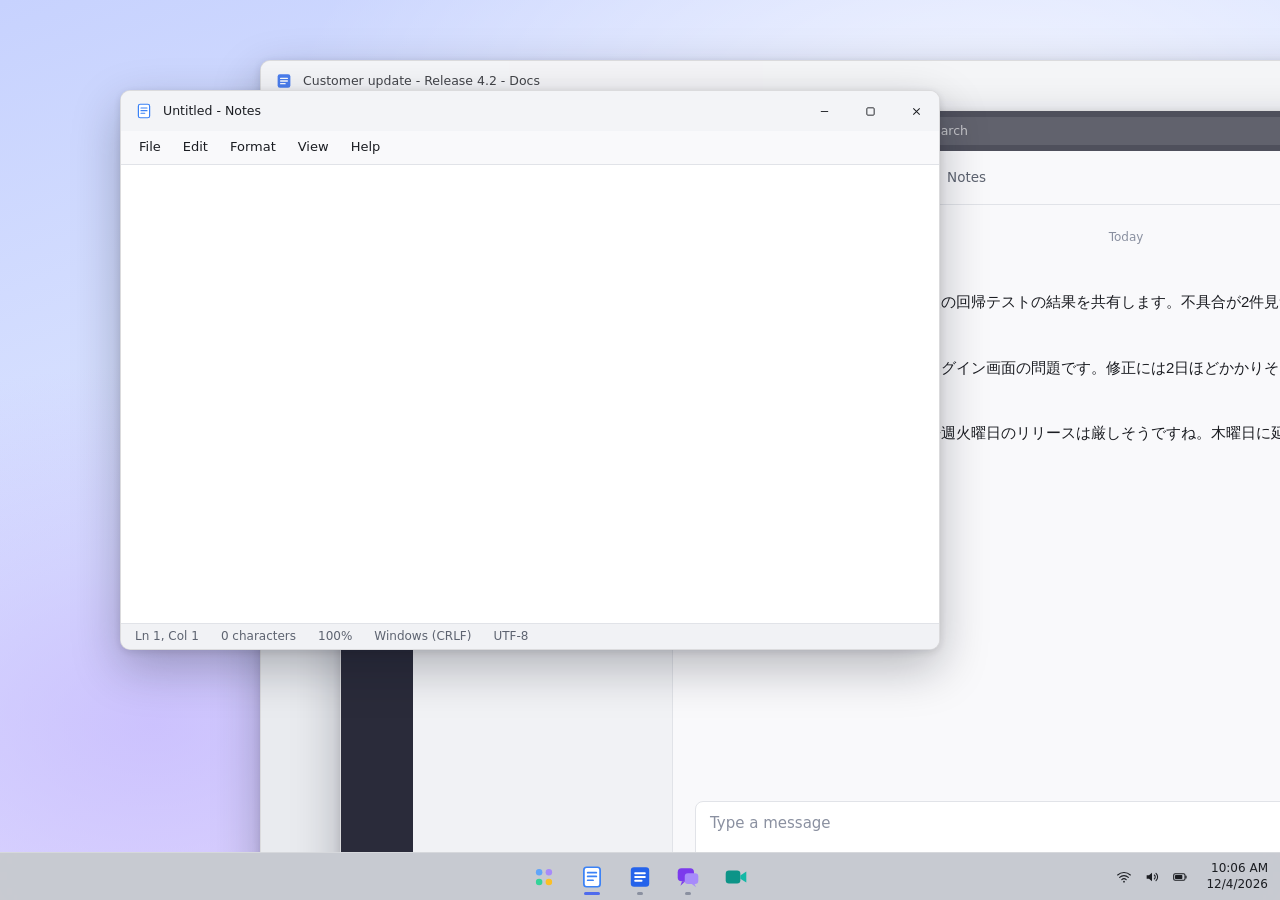
<file: demo/workspace/index.html>
<!doctype html>
<html lang="en" data-theme="light">
<head>
<meta charset="utf-8">
<meta name="viewport" content="width=device-width, initial-scale=1">
<title>Workspace</title>
<!-- Rflow's demo workspace: look-alike apps (Notes, Docs, Chat, Call) for recording real demos of Rflow. Open it
     full-screen: msedge --app="file:///.../demo/workspace/index.html" --start-fullscreen. README.md says how. -->
<link rel="stylesheet" href="workspace.css">
<script src="scenario.js"></script>
<script src="audio/lines.js" onerror="window.LINES = {}"></script>
</head>
<body>
<svg width="0" height="0" style="position:absolute" aria-hidden="true">
  <defs>
    <symbol id="i-notes" viewBox="0 0 24 24"><rect x="4.5" y="3" width="15" height="18" rx="2.5" fill="#fff" stroke="#3b82f6" stroke-width="1.6"/><path d="M8 8h8M8 11.5h8M8 15h5" stroke="#3b82f6" stroke-width="1.6" stroke-linecap="round"/></symbol>
    <symbol id="i-docs" viewBox="0 0 24 24"><rect x="3.5" y="3" width="17" height="18" rx="3" fill="#2563eb"/><path d="M7.5 8.5h9M7.5 12h9M7.5 15.5h6" stroke="#fff" stroke-width="1.7" stroke-linecap="round"/></symbol>
    <symbol id="i-chat" viewBox="0 0 24 24"><rect x="2.5" y="4" width="15" height="12" rx="3.5" fill="#7c3aed"/><path d="M6.5 16 5 20l4.5-4" fill="#7c3aed"/><rect x="9" y="8.5" width="12.5" height="10" rx="3" fill="#a78bfa"/><path d="M18 18.5l1.5 3-4-3" fill="#a78bfa"/></symbol>
    <symbol id="i-call" viewBox="0 0 24 24"><rect x="2.5" y="6" width="13.5" height="12" rx="3" fill="#0d9488"/><path d="M16 10.5 21.5 7v10L16 13.5z" fill="#14b8a6"/></symbol>
    <symbol id="i-launch" viewBox="0 0 24 24"><circle cx="7.5" cy="7.5" r="3" fill="#60a5fa"/><circle cx="16.5" cy="7.5" r="3" fill="#a78bfa"/><circle cx="7.5" cy="16.5" r="3" fill="#34d399"/><circle cx="16.5" cy="16.5" r="3" fill="#fbbf24"/></symbol>
    <symbol id="i-min" viewBox="0 0 12 12"><path d="M2 6h8" stroke="currentColor" stroke-width="1"/></symbol>
    <symbol id="i-max" viewBox="0 0 12 12"><rect x="2" y="2" width="8" height="8" rx="1" fill="none" stroke="currentColor" stroke-width="1"/></symbol>
    <symbol id="i-close" viewBox="0 0 12 12"><path d="M2.5 2.5l7 7M9.5 2.5l-7 7" stroke="currentColor" stroke-width="1.1"/></symbol>
    <symbol id="i-send" viewBox="0 0 24 24"><path d="M4 12 20 4l-4 16-4-6.5z" fill="currentColor"/></symbol>
    <symbol id="i-mic" viewBox="0 0 24 24"><rect x="9" y="3" width="6" height="11" rx="3" fill="none" stroke="currentColor" stroke-width="1.7"/><path d="M5.5 11a6.5 6.5 0 0 0 13 0M12 17.5V21" fill="none" stroke="currentColor" stroke-width="1.7" stroke-linecap="round"/></symbol>
    <symbol id="i-mic-off" viewBox="0 0 24 24"><rect x="9" y="3" width="6" height="11" rx="3" fill="none" stroke="currentColor" stroke-width="1.7"/><path d="M5.5 11a6.5 6.5 0 0 0 13 0M12 17.5V21M4 4l16 16" fill="none" stroke="currentColor" stroke-width="1.7" stroke-linecap="round"/></symbol>
    <symbol id="i-cam" viewBox="0 0 24 24"><rect x="3" y="7" width="12" height="10" rx="2.5" fill="none" stroke="currentColor" stroke-width="1.7"/><path d="M15 11l5-3v8l-5-3" fill="none" stroke="currentColor" stroke-width="1.7" stroke-linejoin="round"/><path d="M3 4l17 16" stroke="currentColor" stroke-width="1.7" stroke-linecap="round"/></symbol>
    <symbol id="i-share" viewBox="0 0 24 24"><rect x="3" y="4.5" width="18" height="12.5" rx="2" fill="none" stroke="currentColor" stroke-width="1.7"/><path d="M12 14V8m-3 3 3-3 3 3M8 20.5h8" fill="none" stroke="currentColor" stroke-width="1.7" stroke-linecap="round"/></symbol>
    <symbol id="i-hand" viewBox="0 0 24 24"><path d="M8 12V6.5a1.5 1.5 0 0 1 3 0V11m0-5.5V4.5a1.5 1.5 0 0 1 3 0V11m0-4a1.5 1.5 0 0 1 3 0v6.5a7 7 0 0 1-7 7h-.5a6 6 0 0 1-4.6-2.2L4 15a1.6 1.6 0 0 1 2.4-2l1.6 1.5" fill="none" stroke="currentColor" stroke-width="1.6" stroke-linecap="round" stroke-linejoin="round"/></symbol>
    <symbol id="i-dots" viewBox="0 0 24 24"><circle cx="6" cy="12" r="1.6" fill="currentColor"/><circle cx="12" cy="12" r="1.6" fill="currentColor"/><circle cx="18" cy="12" r="1.6" fill="currentColor"/></symbol>
    <symbol id="i-leave" viewBox="0 0 24 24"><path d="M3.5 13.5c4.7-4.3 12.3-4.3 17 0l-2.3 2.6-3.4-1.5v-2.4a10 10 0 0 0-5.6 0v2.4l-3.4 1.5z" fill="currentColor"/></symbol>
    <symbol id="i-wifi" viewBox="0 0 24 24"><path d="M2.5 9a14 14 0 0 1 19 0M5.5 12.5a9.5 9.5 0 0 1 13 0M8.7 16a5 5 0 0 1 6.6 0" fill="none" stroke="currentColor" stroke-width="1.7" stroke-linecap="round"/><circle cx="12" cy="19" r="1.3" fill="currentColor"/></symbol>
    <symbol id="i-vol" viewBox="0 0 24 24"><path d="M4 9.5h3.5L12 5.5v13l-4.5-4H4z" fill="currentColor"/><path d="M15.5 9a4 4 0 0 1 0 6M18 6.5a7.5 7.5 0 0 1 0 11" fill="none" stroke="currentColor" stroke-width="1.6" stroke-linecap="round"/></symbol>
    <symbol id="i-bat" viewBox="0 0 24 24"><rect x="2.5" y="7" width="17" height="10" rx="2.2" fill="none" stroke="currentColor" stroke-width="1.6"/><rect x="4.5" y="9" width="11" height="6" rx="1" fill="currentColor"/><path d="M21 10.5v3" stroke="currentColor" stroke-width="1.8" stroke-linecap="round"/></symbol>
    <symbol id="i-bell" viewBox="0 0 24 24"><path d="M6 16.5V11a6 6 0 0 1 12 0v5.5l1.5 2h-15zM10 20.5a2 2 0 0 0 4 0" fill="none" stroke="currentColor" stroke-width="1.6" stroke-linejoin="round"/></symbol>
    <symbol id="i-calendar" viewBox="0 0 24 24"><rect x="3.5" y="5" width="17" height="15.5" rx="2.5" fill="none" stroke="currentColor" stroke-width="1.6"/><path d="M3.5 9.5h17M8 3v4M16 3v4" stroke="currentColor" stroke-width="1.6" stroke-linecap="round"/></symbol>
    <symbol id="i-people" viewBox="0 0 24 24"><circle cx="9" cy="8.5" r="3.2" fill="none" stroke="currentColor" stroke-width="1.6"/><path d="M3 19.5a6 6 0 0 1 12 0" fill="none" stroke="currentColor" stroke-width="1.6"/><circle cx="17" cy="9.5" r="2.5" fill="none" stroke="currentColor" stroke-width="1.5"/><path d="M16.5 14.2a5 5 0 0 1 5 4.8" fill="none" stroke="currentColor" stroke-width="1.5"/></symbol>
    <symbol id="i-bubble" viewBox="0 0 24 24"><path d="M4 6.5A2.5 2.5 0 0 1 6.5 4h11A2.5 2.5 0 0 1 20 6.5v8a2.5 2.5 0 0 1-2.5 2.5H10l-4.5 3.5V17A2.5 2.5 0 0 1 4 14.5z" fill="none" stroke="currentColor" stroke-width="1.6" stroke-linejoin="round"/></symbol>
    <symbol id="i-phone" viewBox="0 0 24 24"><path d="M6.5 3.5h3l1.5 4-2 1.3a10 10 0 0 0 6.2 6.2l1.3-2 4 1.5v3a2 2 0 0 1-2.2 2A16 16 0 0 1 4.5 5.7a2 2 0 0 1 2-2.2z" fill="none" stroke="currentColor" stroke-width="1.6" stroke-linejoin="round"/></symbol>
    <symbol id="i-files" viewBox="0 0 24 24"><path d="M4 6.5A2.5 2.5 0 0 1 6.5 4H10l2 2.5h5.5A2.5 2.5 0 0 1 20 9v8.5a2.5 2.5 0 0 1-2.5 2.5h-11A2.5 2.5 0 0 1 4 17.5z" fill="none" stroke="currentColor" stroke-width="1.6" stroke-linejoin="round"/></symbol>
    <symbol id="i-video" viewBox="0 0 24 24"><rect x="3" y="7" width="12" height="10" rx="2.5" fill="none" stroke="currentColor" stroke-width="1.7"/><path d="M15 11l5-3v8l-5-3" fill="none" stroke="currentColor" stroke-width="1.7" stroke-linejoin="round"/></symbol>
    <symbol id="i-emoji" viewBox="0 0 24 24"><circle cx="12" cy="12" r="8.5" fill="none" stroke="currentColor" stroke-width="1.6"/><path d="M8.5 14a4 4 0 0 0 7 0" fill="none" stroke="currentColor" stroke-width="1.6" stroke-linecap="round"/><circle cx="9" cy="10" r="1.1" fill="currentColor"/><circle cx="15" cy="10" r="1.1" fill="currentColor"/></symbol>
    <symbol id="i-clip" viewBox="0 0 24 24"><path d="M17.5 11.5 11 18a4.2 4.2 0 0 1-6-6l7.2-7.2a2.8 2.8 0 0 1 4 4L9 15.9a1.4 1.4 0 0 1-2-2l6.5-6.5" fill="none" stroke="currentColor" stroke-width="1.6" stroke-linecap="round"/></symbol>
    <symbol id="i-format" viewBox="0 0 24 24"><path d="M5 19 10.5 5h1L17 19M7.2 14h7.6" fill="none" stroke="currentColor" stroke-width="1.7" stroke-linecap="round"/><path d="M15.5 20.5h5" stroke="currentColor" stroke-width="1.7" stroke-linecap="round"/></symbol>
    <symbol id="i-search" viewBox="0 0 24 24"><circle cx="10.5" cy="10.5" r="6" fill="none" stroke="currentColor" stroke-width="1.7"/><path d="m15 15 5 5" stroke="currentColor" stroke-width="1.7" stroke-linecap="round"/></symbol>
  </defs>
</svg>

<main id="desktop">

  <!-- Notes: a plain text editor -->
  <section class="win notes" data-app="notes" style="left:120px;top:90px;width:820px;height:560px" aria-label="Notes">
    <header class="titlebar"><svg class="app-ico"><use href="#i-notes"/></svg><span class="title"><span data-notes-title>Untitled</span> - Notes</span>
      <span class="ctl"><button data-act="min" aria-label="Minimise"><svg><use href="#i-min"/></svg></button><button data-act="max" aria-label="Maximise"><svg><use href="#i-max"/></svg></button><button data-act="close" class="x" aria-label="Close"><svg><use href="#i-close"/></svg></button></span></header>
    <nav class="menubar"><span>File</span><span>Edit</span><span>Format</span><span>View</span><span>Help</span></nav>
    <textarea class="notes-text" spellcheck="false" aria-label="Text"></textarea>
    <footer class="status"><span data-pos>Ln 1, Col 1</span><span data-chars>0 characters</span><span>100%</span><span>Windows (CRLF)</span><span>UTF-8</span></footer>
  </section>

  <!-- Docs: a document editor with a toolbar -->
  <section class="win docs" data-app="docs" style="left:260px;top:60px;width:1180px;height:820px" aria-label="Docs">
    <header class="titlebar"><svg class="app-ico"><use href="#i-docs"/></svg><span class="title"><span data-doc-title></span> - Docs</span>
      <span class="ctl"><button data-act="min" aria-label="Minimise"><svg><use href="#i-min"/></svg></button><button data-act="max" aria-label="Maximise"><svg><use href="#i-max"/></svg></button><button data-act="close" class="x" aria-label="Close"><svg><use href="#i-close"/></svg></button></span></header>
    <nav class="ribbon-tabs"><span>File</span><span class="on">Home</span><span>Insert</span><span>Layout</span><span>References</span><span>Review</span><span>View</span><span class="share">Share</span></nav>
    <div class="ribbon">
      <div class="grp"><button class="big" data-cmd="paste" title="Paste">📋<small>Paste</small></button><div class="grp-name">Clipboard</div></div>
      <div class="grp">
        <div class="row"><select class="font"><option>Segoe UI</option><option>Georgia</option><option>Consolas</option></select><select class="size"><option>11</option><option>12</option><option>14</option></select></div>
        <div class="row"><button data-cmd="bold" title="Bold"><b>B</b></button><button data-cmd="italic" title="Italic"><i>I</i></button><button data-cmd="underline" title="Underline"><u>U</u></button><button data-cmd="strikeThrough" title="Strikethrough"><s>ab</s></button><button data-cmd="foreColor" title="Font colour"><span class="fc">A</span></button><button data-cmd="hiliteColor" title="Highlight"><span class="hl">ab</span></button></div>
        <div class="grp-name">Font</div></div>
      <div class="grp">
        <div class="row"><button data-cmd="insertUnorderedList" title="Bullets">• ≡</button><button data-cmd="insertOrderedList" title="Numbering">1. ≡</button><button data-cmd="outdent" title="Decrease indent">⇤</button><button data-cmd="indent" title="Increase indent">⇥</button></div>
        <div class="row"><button data-cmd="justifyLeft" title="Align left">≡</button><button data-cmd="justifyCenter" title="Centre">☰</button><button data-cmd="justifyFull" title="Justify">▤</button></div>
        <div class="grp-name">Paragraph</div></div>
      <div class="grp styles"><div class="row">
        <button data-style="p" class="sty"><span>Normal</span></button><button data-style="h1" class="sty"><span class="s-h1">Heading 1</span></button><button data-style="h2" class="sty"><span class="s-h2">Heading 2</span></button><button data-style="h3" class="sty"><span class="s-h3">Title</span></button></div>
        <div class="grp-name">Styles</div></div>
      <div class="grp"><button class="big" title="Find">🔍<small>Find</small></button><div class="grp-name">Editing</div></div>
    </div>
    <div class="canvas"><article class="page" contenteditable="true" spellcheck="false"></article></div>
    <footer class="status"><span data-page>Page 1 of 1</span><span data-words>0 words</span><span>English (United States)</span><span class="push">Focus</span><span>100%</span></footer>
  </section>

  <!-- Chat: team chat, the release channel -->
  <section class="win chat" data-app="chat" style="left:340px;top:110px;width:1240px;height:800px" aria-label="Chat">
    <header class="titlebar dark"><svg class="app-ico"><use href="#i-chat"/></svg><span class="title">Chat</span>
      <span class="search"><svg><use href="#i-search"/></svg>Search</span>
      <span class="ctl"><button data-act="min" aria-label="Minimise"><svg><use href="#i-min"/></svg></button><button data-act="max" aria-label="Maximise"><svg><use href="#i-max"/></svg></button><button data-act="close" class="x" aria-label="Close"><svg><use href="#i-close"/></svg></button></span></header>
    <div class="chat-body">
      <nav class="rail">
        <span><svg><use href="#i-bell"/></svg>Activity</span><span class="on"><svg><use href="#i-bubble"/></svg>Chat</span>
        <span><svg><use href="#i-people"/></svg>Teams</span><span><svg><use href="#i-calendar"/></svg>Calendar</span>
        <span><svg><use href="#i-phone"/></svg>Calls</span><span><svg><use href="#i-files"/></svg>Files</span>
      </nav>
      <aside class="channels"><div class="team" data-team></div><ul data-channels></ul></aside>
      <section class="thread">
        <header class="thread-head"><span class="chan"># <span data-channel></span></span><span class="tabs"><b>Posts</b><span>Files</span><span>Notes</span></span>
          <button class="meet" data-open="call"><svg><use href="#i-video"/></svg>Meet</button></header>
        <div class="messages" data-messages></div>
        <div class="typing" data-typing hidden></div>
        <div class="compose">
          <div class="box" contenteditable="true" data-compose data-placeholder="Type a message"></div>
          <div class="compose-bar"><svg><use href="#i-format"/></svg><svg><use href="#i-emoji"/></svg><svg><use href="#i-clip"/></svg>
            <button class="send" data-send aria-label="Send"><svg><use href="#i-send"/></svg></button></div>
        </div>
      </section>
    </div>
  </section>

  <!-- Call: a video call that plays the recorded lines -->
  <section class="win call" data-app="call" style="left:180px;top:70px;width:1500px;height:880px" aria-label="Call" hidden>
    <header class="titlebar dark"><svg class="app-ico"><use href="#i-call"/></svg><span class="title" data-call-title></span>
      <span class="timer" data-timer>00:00</span>
      <span class="ctl"><button data-act="min" aria-label="Minimise"><svg><use href="#i-min"/></svg></button><button data-act="max" aria-label="Maximise"><svg><use href="#i-max"/></svg></button><button data-act="close" class="x" aria-label="Close"><svg><use href="#i-close"/></svg></button></span></header>
    <div class="lobby" data-lobby>
      <div class="lobby-card"><div class="lobby-title" data-lobby-title></div><div class="lobby-sub">Your camera is off · Your microphone is muted</div>
        <div class="lobby-who" data-lobby-who></div>
        <button class="join" data-join>Join now</button></div>
    </div>
    <div class="stage" data-stage hidden><div class="tiles" data-tiles></div></div>
    <footer class="call-bar" data-callbar hidden>
      <button class="cb" title="Camera"><svg><use href="#i-cam"/></svg><small>Camera</small></button>
      <button class="cb" title="Microphone"><svg><use href="#i-mic-off"/></svg><small>Mic</small></button>
      <button class="cb" title="Share"><svg><use href="#i-share"/></svg><small>Share</small></button>
      <button class="cb" title="Raise"><svg><use href="#i-hand"/></svg><small>Raise</small></button>
      <button class="cb" title="More"><svg><use href="#i-dots"/></svg><small>More</small></button>
      <button class="cb leave" data-leave title="Leave"><svg><use href="#i-leave"/></svg><small>Leave</small></button>
    </footer>
  </section>
</main>

<footer id="taskbar">
  <div class="tb-apps">
    <button class="tb launch" title="Apps"><svg><use href="#i-launch"/></svg></button>
    <button class="tb" data-task="notes" title="Notes"><svg><use href="#i-notes"/></svg></button>
    <button class="tb" data-task="docs" title="Docs"><svg><use href="#i-docs"/></svg></button>
    <button class="tb" data-task="chat" title="Chat"><svg><use href="#i-chat"/></svg></button>
    <button class="tb" data-task="call" title="Call"><svg><use href="#i-call"/></svg></button>
  </div>
  <div class="tray"><svg><use href="#i-wifi"/></svg><svg><use href="#i-vol"/></svg><svg><use href="#i-bat"/></svg>
    <span class="clock"><span data-time></span><span data-date></span></span></div>
</footer>

<!-- The director: F9 shows it (hidden while recording). -->
<aside id="director" hidden>
  <div class="d-head">Director <small>F9 hides · F8 = next step in the focused app</small></div>
  <div class="d-row"><b>Scene</b><button data-d="reset">Reset all</button><button data-d="theme">Light / dark</button><button data-d="layout">Default layout</button></div>
  <div class="d-row"><b>Open</b><button data-d="open:notes">Notes</button><button data-d="open:docs">Docs</button><button data-d="open:chat">Chat</button><button data-d="open:call">Call</button><button data-d="maximise">Maximise focused</button></div>
  <div class="d-row"><b>Chat</b><button data-d="chat:next">Next message</button><span data-d-chat></span></div>
  <div class="d-row"><b>Call</b><button data-d="call:join">Join</button><button data-d="call:next">Play next line</button><button data-d="call:all">Play all</button><button data-d="call:stop">Stop</button><span data-d-call></span></div>
  <div class="d-row lines" data-d-lines></div>
</aside>

<script src="workspace.js"></script>
</body>
</html>
</file>
<file: demo/workspace/workspace.css>
/* Rflow's demo workspace. Look-alike apps in a neutral style of their own: familiar layouts, no real product's look,
   name or logo. Light and dark (html[data-theme]). Sized for a 1920x1080 screen at 100%. */
:root {
  --font: "Segoe UI Variable Text", "Segoe UI", system-ui, sans-serif;
  --jp: "Yu Gothic UI", "Meiryo UI", "Segoe UI", sans-serif;
  --win: #f9f9fb; --win-2: #f1f2f5; --line: #e1e3e8; --text: #1b1d22; --text-2: #5d6370; --text-3: #8a90a0;
  --accent: #4f6bed; --accent-2: #eef1fe; --title: #f3f4f7; --shadow: 0 18px 48px rgba(10, 14, 30, .28), 0 2px 8px rgba(10, 14, 30, .12);
  --task: rgba(242, 244, 248, .82); --chat-dark: #2a2b3a; --page: #ffffff; --canvas: #e9ebef;
}
html[data-theme="dark"] {
  --win: #202127; --win-2: #26272e; --line: #34363f; --text: #ecedf1; --text-2: #a8adb9; --text-3: #7d8392;
  --accent: #8c9dff; --accent-2: #2b3050; --title: #1b1c21; --shadow: 0 18px 48px rgba(0, 0, 0, .55), 0 2px 8px rgba(0, 0, 0, .3);
  --task: rgba(28, 29, 35, .86); --chat-dark: #17171f; --page: #2a2b31; --canvas: #18191d;
}
* { box-sizing: border-box; }
[hidden] { display: none !important; }
html, body { margin: 0; height: 100%; overflow: hidden; }
body { font: 14px/1.45 var(--font); color: var(--text); background: #0b1020; user-select: none; }
button { font: inherit; color: inherit; background: none; border: 0; cursor: default; }
svg { width: 18px; height: 18px; flex: none; }
[lang="ja"], .jp { font-family: var(--jp); }

/* The desktop: a calm wallpaper, made here (no image) */
#desktop { position: fixed; inset: 0 0 48px 0; overflow: hidden;
  background:
    radial-gradient(1200px 700px at 78% 18%, rgba(140, 157, 255, .55), transparent 60%),
    radial-gradient(900px 600px at 12% 85%, rgba(180, 140, 255, .45), transparent 60%),
    radial-gradient(700px 500px at 45% 55%, rgba(56, 189, 248, .25), transparent 65%),
    linear-gradient(160deg, #1b2450 0%, #2a2f6b 45%, #3b2d6e 100%); }
html[data-theme="light"] #desktop { background:
    radial-gradient(1200px 700px at 78% 18%, rgba(255, 255, 255, .7), transparent 60%),
    radial-gradient(900px 600px at 12% 85%, rgba(196, 181, 253, .7), transparent 60%),
    radial-gradient(700px 500px at 45% 55%, rgba(125, 211, 252, .45), transparent 65%),
    linear-gradient(160deg, #c7d2fe 0%, #dbe4ff 45%, #e9d5ff 100%); }

/* Windows */
.win { position: absolute; display: flex; flex-direction: column; background: var(--win); border-radius: 10px;
  box-shadow: var(--shadow); border: 1px solid rgba(0, 0, 0, .12); overflow: hidden; min-width: 360px; min-height: 240px; }
html[data-theme="dark"] .win { border-color: rgba(255, 255, 255, .08); }
.win.max { left: 0 !important; top: 0 !important; width: 100% !important; height: 100% !important; border-radius: 0; }
.win.minimised, .win[hidden] { display: none; }
.win:not(.front) .titlebar { opacity: .82; }
.titlebar { display: flex; align-items: center; gap: 10px; height: 40px; padding-left: 14px; background: var(--title); flex: none; }
.titlebar.dark { background: var(--chat-dark); color: #e8e9f2; }
.titlebar .app-ico { width: 18px; height: 18px; }
.titlebar .title { flex: 1; font-size: 12.5px; white-space: nowrap; overflow: hidden; text-overflow: ellipsis; }
.ctl { display: flex; height: 100%; }
.ctl button { width: 46px; height: 100%; display: grid; place-items: center; }
.ctl button svg { width: 11px; height: 11px; }
.ctl button:hover { background: rgba(128, 128, 128, .18); }
.ctl button.x:hover { background: #c42b1c; color: #fff; }
.status { display: flex; gap: 22px; height: 26px; align-items: center; padding: 0 14px; font-size: 12px; color: var(--text-2);
  border-top: 1px solid var(--line); background: var(--win-2); flex: none; }
.status .push { margin-left: auto; }

/* Notes */
.menubar { display: flex; gap: 2px; padding: 4px 8px; background: var(--win); flex: none; }
.menubar span { padding: 3px 10px; border-radius: 5px; font-size: 13px; }
.menubar span:hover { background: var(--win-2); }
.notes-text { flex: 1; border: 0; outline: none; resize: none; padding: 14px 18px; background: var(--page); color: var(--text);
  font: 16px/1.55 "Cascadia Mono", Consolas, var(--jp), monospace; user-select: text; border-top: 1px solid var(--line); }

/* Docs */
.ribbon-tabs { display: flex; gap: 4px; padding: 6px 14px 0; background: var(--title); font-size: 13px; flex: none; }
.ribbon-tabs span { padding: 6px 12px 8px; border-bottom: 2px solid transparent; color: var(--text-2); }
.ribbon-tabs .on { color: var(--accent); border-color: var(--accent); font-weight: 600; }
.ribbon-tabs .share { margin-left: auto; background: var(--accent); color: #fff; border-radius: 6px; padding: 4px 14px; margin-bottom: 6px; }
.ribbon { display: flex; gap: 0; padding: 8px 10px 4px; background: var(--win); border-bottom: 1px solid var(--line); flex: none; min-height: 96px; }
.grp { display: flex; flex-direction: column; align-items: center; justify-content: space-between; padding: 0 14px; border-right: 1px solid var(--line); }
.grp .row { display: flex; gap: 3px; align-items: center; margin-bottom: 4px; }
.grp button { min-width: 30px; height: 30px; padding: 0 6px; border-radius: 5px; font-size: 14px; }
.grp button:hover, .grp button.active { background: var(--accent-2); }
.grp button.big { display: flex; flex-direction: column; align-items: center; height: 58px; font-size: 22px; }
.grp button.big small { font-size: 11.5px; color: var(--text-2); }
.grp-name { font-size: 11px; color: var(--text-3); padding-top: 2px; }
.grp select { height: 28px; border: 1px solid var(--line); border-radius: 5px; background: var(--page); color: var(--text); font: 13px var(--font); padding: 0 6px; }
.grp select.font { width: 140px; } .grp select.size { width: 56px; }
.fc { border-bottom: 3px solid #dc2626; line-height: 1; } .hl { background: #fde047; color: #111; padding: 0 2px; }
.styles .sty { width: 92px; height: 52px; border: 1px solid var(--line); background: var(--page); text-align: left; padding: 6px 8px; }
.s-h1 { color: #1e40af; font-size: 15px; } .s-h2 { color: #1e40af; font-size: 13.5px; } .s-h3 { font-size: 17px; font-weight: 300; }
html[data-theme="dark"] .s-h1, html[data-theme="dark"] .s-h2 { color: #93c5fd; }
.canvas { flex: 1; overflow: auto; background: var(--canvas); padding: 34px 0 60px; }
.page { width: 816px; min-height: 1056px; margin: 0 auto; background: var(--page); padding: 84px 96px; outline: none;
  box-shadow: 0 1px 3px rgba(0, 0, 0, .15), 0 6px 20px rgba(0, 0, 0, .06); font: 15px/1.6 "Segoe UI", var(--jp), sans-serif;
  color: var(--text); user-select: text; }
.page h1 { font: 600 26px/1.25 "Segoe UI Semibold", "Segoe UI", sans-serif; color: #1e3a8a; margin: 0 0 18px; }
.page h2 { font: 600 19px/1.3 "Segoe UI", sans-serif; color: #1e3a8a; margin: 22px 0 8px; }
.page h3 { font: 300 30px/1.2 "Segoe UI Light", "Segoe UI", sans-serif; margin: 0 0 14px; }
html[data-theme="dark"] .page h1, html[data-theme="dark"] .page h2 { color: #a5b4fc; }
.page p { margin: 0 0 12px; }
.page ul, .page ol { margin: 0 0 12px; padding-left: 26px; }

/* Chat */
.chat .chat-body { flex: 1; display: flex; min-height: 0; }
.chat .titlebar .search { display: flex; align-items: center; gap: 8px; width: 420px; height: 28px; padding: 0 12px; margin-right: 120px;
  border-radius: 6px; background: rgba(255, 255, 255, .1); color: rgba(255, 255, 255, .65); font-size: 12.5px; }
.chat .titlebar .search svg { width: 14px; height: 14px; }
.rail { width: 72px; background: var(--chat-dark); display: flex; flex-direction: column; align-items: center; padding-top: 8px; gap: 4px; flex: none; }
.rail span { display: flex; flex-direction: column; align-items: center; gap: 3px; width: 64px; padding: 8px 0; font-size: 10.5px;
  color: rgba(232, 233, 242, .65); border-radius: 6px; position: relative; }
.rail span svg { width: 22px; height: 22px; }
.rail span.on { color: #c4b5fd; }
.rail span.on::before { content: ""; position: absolute; left: -4px; top: 12px; bottom: 12px; width: 3px; border-radius: 2px; background: #a78bfa; }
.channels { width: 260px; background: var(--win-2); border-right: 1px solid var(--line); padding: 14px 10px; flex: none; }
.channels .team { display: flex; align-items: center; gap: 10px; font-weight: 600; padding: 4px 6px 12px; }
.channels .team i { width: 30px; height: 30px; border-radius: 7px; background: linear-gradient(135deg, #38bdf8, #6366f1); display: grid;
  place-items: center; color: #fff; font-style: normal; font-size: 13px; }
.channels ul { list-style: none; margin: 0; padding: 0; }
.channels li { padding: 7px 12px; border-radius: 6px; color: var(--text-2); font-size: 13.5px; }
.channels li.on { background: var(--win); color: var(--text); font-weight: 600; box-shadow: 0 1px 2px rgba(0, 0, 0, .06); }
.thread { flex: 1; display: flex; flex-direction: column; min-width: 0; background: var(--win); }
.thread-head { display: flex; align-items: center; gap: 24px; height: 54px; padding: 0 22px; border-bottom: 1px solid var(--line); flex: none; }
.thread-head .chan { font-weight: 700; font-size: 16px; }
.thread-head .tabs { display: flex; gap: 18px; font-size: 13.5px; color: var(--text-2); }
.thread-head .tabs b { color: var(--text); border-bottom: 2px solid var(--accent); padding-bottom: 14px; margin-bottom: -16px; }
.meet { margin-left: auto; display: flex; align-items: center; gap: 6px; background: #4f6bed; color: #fff; padding: 6px 14px; border-radius: 6px; font-size: 13px; }
.meet svg { width: 16px; height: 16px; }
.messages { flex: 1; overflow-y: auto; padding: 18px 28px 8px; user-select: text; }
.msg { display: flex; gap: 12px; padding: 10px 12px; border-radius: 8px; animation: in .35s ease-out; }
.msg:hover { background: var(--win-2); }
.msg .av { width: 36px; height: 36px; border-radius: 50%; display: grid; place-items: center; color: #fff; font-size: 13px; font-weight: 600; flex: none; user-select: none; }
.msg .meta { font-size: 12.5px; color: var(--text-3); margin-bottom: 2px; user-select: none; }
.msg .meta b { color: var(--text); font-weight: 600; margin-right: 8px; font-size: 13.5px; }
.msg .text { font-size: 15px; line-height: 1.6; white-space: pre-wrap; word-break: break-word; }
.msg.me { flex-direction: row-reverse; }
.msg.me .bubble { background: var(--accent-2); padding: 8px 14px; border-radius: 10px; max-width: 70%; }
.msg.me .meta { text-align: right; }
.day { text-align: center; font-size: 12px; color: var(--text-3); margin: 6px 0 12px; user-select: none; }
.typing { padding: 0 40px 6px; font-size: 12.5px; color: var(--text-3); }
.typing::after { content: " ●●●"; letter-spacing: 2px; animation: blink 1.2s infinite; }
.compose { margin: 6px 22px 18px; border: 1px solid var(--line); border-radius: 8px; background: var(--page); flex: none; }
.compose:focus-within { border-color: var(--accent); box-shadow: 0 0 0 1px var(--accent); }
.compose .box { min-height: 44px; max-height: 200px; overflow-y: auto; padding: 11px 14px; outline: none; font-size: 15px; user-select: text; white-space: pre-wrap; }
.compose .box:empty::before { content: attr(data-placeholder); color: var(--text-3); }
.compose-bar { display: flex; align-items: center; gap: 14px; padding: 4px 10px 8px 14px; color: var(--text-3); }
.compose-bar .send { margin-left: auto; color: var(--accent); width: 32px; height: 32px; display: grid; place-items: center; border-radius: 6px; }
.compose-bar .send:hover { background: var(--accent-2); }

/* Call */
.call { background: #121318; color: #eceef3; }
.call .titlebar .timer { font-size: 12.5px; color: #a6acba; margin-right: 18px; font-variant-numeric: tabular-nums; }
.lobby { flex: 1; display: grid; place-items: center; }
.lobby-card { text-align: center; }
.lobby-title { font-size: 26px; font-weight: 600; margin-bottom: 6px; }
.lobby-sub { color: #a6acba; margin-bottom: 26px; }
.lobby-who { display: flex; justify-content: center; gap: -8px; margin-bottom: 30px; }
.lobby-who .av { width: 48px; height: 48px; border-radius: 50%; display: grid; place-items: center; font-weight: 600; border: 3px solid #121318; margin-left: -10px; }
.join { background: #4f6bed; color: #fff; padding: 11px 34px; border-radius: 8px; font-size: 15px; font-weight: 600; }
.stage { flex: 1; padding: 18px; min-height: 0; }
.tiles { height: 100%; display: grid; grid-template-columns: 1fr 1fr; grid-template-rows: 1fr 1fr; gap: 14px; }
.tile { position: relative; border-radius: 12px; background: #1d1f27; display: grid; place-items: center; overflow: hidden;
  transition: box-shadow .12s; }
.tile .face { width: 132px; height: 132px; border-radius: 50%; display: grid; place-items: center; font-size: 44px; font-weight: 600;
  color: #fff; position: relative; }
.tile .face::after { content: ""; position: absolute; inset: -10px; border-radius: 50%; border: 3px solid #8c9dff; opacity: var(--level, 0);
  transform: scale(calc(1 + var(--level, 0) * .12)); transition: opacity .08s, transform .08s; }
.tile.speaking { box-shadow: inset 0 0 0 3px #8c9dff; }
.tile .name { position: absolute; left: 14px; bottom: 12px; display: flex; align-items: center; gap: 8px; background: rgba(0, 0, 0, .55);
  padding: 4px 10px; border-radius: 6px; font-size: 13px; }
.tile .name svg { width: 15px; height: 15px; }
.tile.me .face { opacity: .9; }
.call-bar { display: flex; justify-content: center; gap: 10px; padding: 10px 0 16px; flex: none; }
.cb { display: flex; flex-direction: column; align-items: center; gap: 3px; width: 70px; padding: 8px 0 6px; border-radius: 8px; color: #d6d9e2; }
.cb svg { width: 22px; height: 22px; }
.cb small { font-size: 11px; color: #a6acba; }
.cb:hover { background: rgba(255, 255, 255, .08); }
.cb.leave { background: #c4314b; color: #fff; } .cb.leave small { color: #fff; }

/* Taskbar */
#taskbar { position: fixed; left: 0; right: 0; bottom: 0; height: 48px; display: flex; align-items: center; justify-content: center;
  background: var(--task); backdrop-filter: blur(30px) saturate(1.4); border-top: 1px solid rgba(255, 255, 255, .25); z-index: 9000; }
html[data-theme="dark"] #taskbar { border-top-color: rgba(255, 255, 255, .06); }
.tb-apps { display: flex; gap: 4px; }
.tb { width: 44px; height: 40px; border-radius: 6px; display: grid; place-items: center; position: relative; }
.tb svg { width: 26px; height: 26px; }
.tb:hover { background: rgba(128, 128, 128, .18); }
.tb.running::after { content: ""; position: absolute; bottom: 2px; width: 6px; height: 3px; border-radius: 2px; background: var(--text-3); }
.tb.focused::after { width: 16px; background: var(--accent); }
.tray { position: absolute; right: 12px; display: flex; align-items: center; gap: 12px; color: var(--text); }
.tray svg { width: 16px; height: 16px; }
.clock { display: flex; flex-direction: column; align-items: flex-end; font-size: 12px; line-height: 1.3; margin-left: 6px; }

/* Director */
#director { position: fixed; right: 16px; top: 16px; width: 560px; z-index: 9999; background: rgba(15, 17, 26, .95); color: #e8e9f2;
  border-radius: 12px; padding: 14px 16px; font-size: 13px; box-shadow: 0 10px 40px rgba(0, 0, 0, .5); }
#director .d-head { font-weight: 700; margin-bottom: 10px; } #director .d-head small { font-weight: 400; color: #9aa0b3; margin-left: 8px; }
#director .d-row { display: flex; flex-wrap: wrap; align-items: center; gap: 6px; margin: 6px 0; }
#director .d-row b { width: 52px; color: #9aa0b3; font-weight: 600; }
#director button { background: #2b2f45; padding: 4px 10px; border-radius: 6px; }
#director button:hover { background: #3a4060; }
#director .lines { flex-direction: column; align-items: stretch; font-size: 12px; color: #c9cddb; }
#director .lines div { padding: 3px 6px; border-radius: 5px; }
#director .lines .now { background: #3a4060; color: #fff; }
#director .lines .missing { color: #ff8a8a; }

@keyframes in { from { opacity: 0; transform: translateY(6px); } to { opacity: 1; transform: none; } }
@keyframes blink { 50% { opacity: .35; } }
</file>
